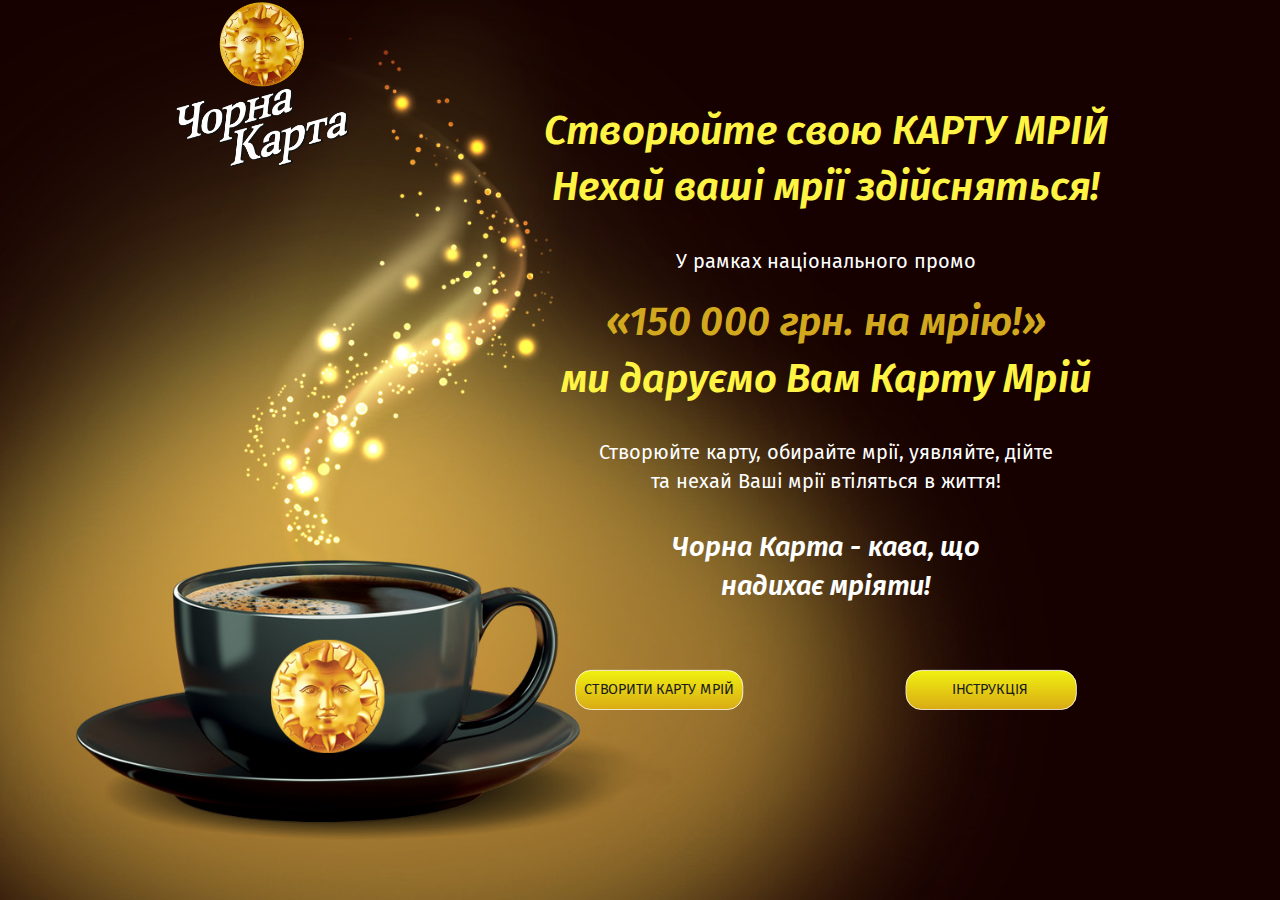
<file: index.html>
<!doctype html>
<!--[if lt IE 7]>      <html class="no-js lt-ie9 lt-ie8 lt-ie7" lang=""> <![endif]-->
<!--[if IE 7]>         <html class="no-js lt-ie9 lt-ie8" lang=""> <![endif]-->
<!--[if IE 8]>         <html class="no-js lt-ie9" lang=""> <![endif]-->
<!--[if gt IE 8]><!--> <html class="no-js" lang=""> <!--<![endif]-->
  <head>
      <meta charset="utf-8">
      <meta http-equiv="X-UA-Compatible" content="IE=edge,chrome=1">
      <title></title>
      <meta name="description" content="">
      <meta name="viewport" content="width=device-width, initial-scale=1">

      <link rel="stylesheet" href="css/bootstrap.min.css">

      <link rel="stylesheet" href="css/bootstrap-theme.min.css">
      <!--<link rel="stylesheet" href="css/main.css">-->
      <link href="https://fonts.googleapis.com/css?family=Fira+Sans:400,400i" rel="stylesheet">

      <script src="js/vendor/modernizr-2.8.3-respond-1.4.2.min.js"></script>
  </head>
  <body style="background: #160100 url('img/cup-bg.jpg') fixed no-repeat bottom left; background-size: contain; transform: scale(0.8); margin-top:-100px;">
    <div class="container-fluid">
      <div class="navbar-header">
        <a class="navbar-brand" href="#">
          <img alt="Brand" src="img/logo.png" style="width:60%; margin-left: 30px;">
        </a>
      </div>
    </div>

    <div class="container">
      <div class="row text-container">
        <div style="text-align: center">
        <span class="first-page-font1">Створюйте свою КАРТУ МРІЙ</span><br>
        <span class="first-page-font1">Нехай ваші мрії здійсняться!</span><br><br><br>
        <!--<span class="first-page-font1">Додаток Карта Мрій можна буде створити з 8.00 1-го лютого</span><br><br><br><br><br>-->
        <span class="first-page-font2">У рамках національного промо</span><br><br>
        <span class="first-page-font1" style="color:#d2a81e;">«150 000 грн. на мрію!»</span><br>
        <span class="first-page-font1">ми даруємо Вам Карту Мрій</span><br><br><br>
        <span class="first-page-font2">Створюйте карту, обирайте мрії, уявляйте, дійте</span><br>
        <span class="first-page-font2">та нехай Ваші мрії втіляться в життя!</span><br><br><br>
        <span class="first-page-font3">Чорна Карта - кава, що</span><br>
        <span class="first-page-font3">надихає мріяти!</span><br><br><br><br><br>
        <a href="card.html" id="chrome_btn" class="btn custom-btn" role="button" style="margin-right: 200px;" >СТВОРИТИ КАРТУ МРІЙ</a>
 	<a href="rules.html" class="btn custom-btn" role="button"/>&nbsp;&nbsp;&nbsp;&nbsp;&nbsp;&nbsp;&nbsp;&nbsp;&nbsp;ІНСТРУКЦІЯ&nbsp;&nbsp;&nbsp;&nbsp;&nbsp;&nbsp;&nbsp;&nbsp;&nbsp;&nbsp;</a>

      </div>
      </div>
      
      


    </div> <!-- /container -->        <script src="https://ajax.googleapis.com/ajax/libs/jquery/1.11.2/jquery.js"></script>
        <script>window.jQuery || document.write('<script src="js/vendor/jquery-1.11.2.js"><\/script>')</script>
        <script src="http://markusslima.github.io/bootstrap-filestyle/js/bootstrap-filestyle.min.js"> </script>
        <script src="js/vendor/bootstrap.min.js"></script>
        <!--<script src="js/main.js"></script>-->
	<script type="application/javascript">
	/*
	var isWebkit = 'WebkitAppearance' in document.documentElement.style;

if( !isWebkit ){
  document.getElementById("chrome_btn").style.display = "none";
}*/
		
	</script>
  </body>
</html>

<style type="text/css">

  .text-container {
	
    *width: 780px;
    margin-top: 90px;
    float: right;
  }

  .first-page-font1 {
    font-family: 'Fira Sans', sans-serif; 
    font-weight: 600;
    font-style: italic;
    color: #fff343;
    font-size: 50px;
  }

  .first-page-font2 {
      font-family: 'Fira Sans', sans-serif;
      font-weight: 400;
      color: #ffffff;
      font-size: 25px;
  }

  .first-page-font3 {
      font-family: 'Fira Sans', sans-serif; 
      font-weight: 600;
      font-style: italic;
      color: #ffffff;
      font-size: 34px;
  }

   .first-page-font4 {
    font-family: 'Fira Sans', sans-serif; 
    font-weight: 600;
    font-style: italic;
    font-size: 50px;
    background: rgb(255,243,67); /* Old browsers */
    background: -moz-linear-gradient(-45deg, rgba(255,243,67,1) 0%, rgba(239,180,43,1) 50%, rgba(255,243,67,1) 100%); /* FF3.6-15 */
    background: -webkit-linear-gradient(-45deg, rgba(255,243,67,1) 0%,rgba(239,180,43,1) 50%,rgba(255,243,67,1) 100%); /* Chrome10-25,Safari5.1-6 */
    background: linear-gradient(135deg, rgba(255,243,67,1) 0%,rgba(239,180,43,1) 50%,rgba(255,243,67,1) 100%); /* W3C, IE10+, FF16+, Chrome26+, Opera12+, Safari7+ */
    filter: progid:DXImageTransform.Microsoft.gradient( startColorstr='#fff343', endColorstr='#fff343',GradientType=1 ); /* IE6-9 fallback on horizontal gradient */

  }

  .custom-btn {
      color: #1C1C1C;
      font-family: 'Fira Sans', sans-serif;
      font-size: 18px;
      background-color: #D9AB14;
      border-radius: 20px;
      padding: 11px 11px;
      background-image: -moz-linear-gradient(top, #F0F011, #D9AB14);
      background-image: -webkit-gradient(linear, 0 0, 0 100%, from(#F0F011), to(#D9AB14));
      background-image: -webkit-linear-gradient(top, #F0F011, #D9AB14);
      background-image: -o-linear-gradient(top, #F0F011, #D9AB14);
      background-image: linear-gradient(to bottom, #F0F011, #D9AB14);
      background-repeat: repeat-x;
      border-color: #ffffff;
      filter: progid:DXImageTransform.Microsoft.gradient(startColorstr='#F0F011', endColorstr='#D9AB14', GradientType=0);
      filter: progid:DXImageTransform.Microsoft.gradient(enabled=false);
  }
  .custom-btn:hover,
  .custom-btn:focus,
  .custom-btn:active,
  .custom-btn.active,
  .custom-btn.disabled,
  .custom-btn[disabled] {
      color: #1C1C1C;
      background-color: #D9AB14;
  }

  @media only screen and (max-width : 1200px) {
    .text-container {
      width: 100%;
      margin: 200px auto;
    }

    .first-page-font1 {
      font-size: 30px;
    }

    .first-page-font2 {
      font-size: 18px;
    }

    .first-page-font3 {
      font-size: 25px;
    }

    .custom-btn {
      margin-right: 0px!important;
      display: block;
    }
  }

</style>
</file>
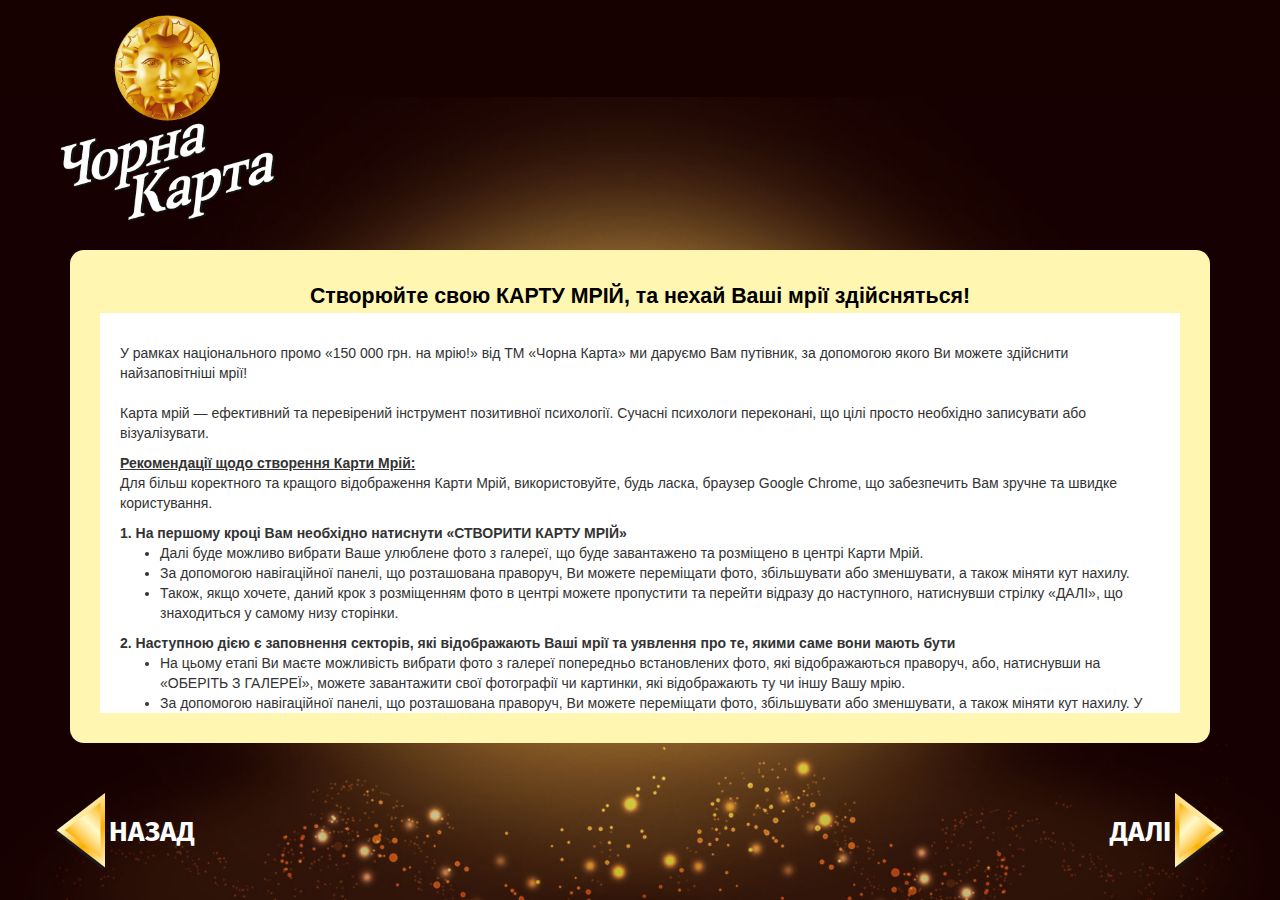
<file: rules.html>
<!doctype html>
<!--[if lt IE 7]>      <html class="no-js lt-ie9 lt-ie8 lt-ie7" lang=""> <![endif]-->
<!--[if IE 7]>         <html class="no-js lt-ie9 lt-ie8" lang=""> <![endif]-->
<!--[if IE 8]>         <html class="no-js lt-ie9" lang=""> <![endif]-->
<!--[if gt IE 8]><!--> <html class="no-js" lang=""> <!--<![endif]-->
  <head>
      <meta charset="utf-8">
      <meta http-equiv="X-UA-Compatible" content="IE=edge,chrome=1">
      <title></title>
      <meta name="description" content="">
      <meta name="viewport" content="width=device-width, initial-scale=1">

      <link rel="stylesheet" href="css/bootstrap.min.css">

      <link rel="stylesheet" href="css/bootstrap-theme.min.css">
      <link rel="stylesheet" href="css/main.css">
      <link href="https://fonts.googleapis.com/css?family=Fira+Sans:400,400i" rel="stylesheet">

      <script src="js/vendor/modernizr-2.8.3-respond-1.4.2.min.js"></script>
  </head>
  <body style="background: #160100 url('img/bg-2.jpg') fixed no-repeat bottom left; background-size: contain; ">
    <div class="container-fluid">
      <div class="navbar-header">
        <a class="navbar-brand" href="#">
          <img alt="Brand" src="img/logo.png" style="width:60%; margin-left: 30px;">
        </a>
      </div>
    </div>

    <div class="container">   
      <div class="colored-content">
        <div class="row">
            <div class="col col-lg-12 col-md-12 col-sm-12 col-xs-12">
                <h3>Створюйте свою КАРТУ МРІЙ,  та нехай Ваші мрії здійсняться!</h3>
            </div>
        </div>
        <div class="row">
            <div class="col col-lg-12 col-md-12 col-sm-12 col-xs-12">

                <div class="rules-scroll">
                    <p>
                        У рамках національного промо «150 000 грн. на мрію!» від ТМ «Чорна Карта»  ми даруємо Вам путівник, за допомогою якого Ви можете здійснити найзаповітніші мрії! <br><br>
                        Карта мрій — ефективний та перевірений інструмент позитивної психології. Сучасні психологи переконані, що цілі просто необхідно записувати або візуалізувати.
                    </p>
                    
                    <span class="underline">Рекомендації щодо створення Карти Мрій:</span>
                    <p> Для більш коректного та кращого відображення Карти Мрій, використовуйте, будь ласка, браузер  Google Chrome, що забезпечить Вам зручне та швидке користування.
                    </p>
                    <span>1. На першому кроці Вам необхідно натиснути «СТВОРИТИ КАРТУ МРІЙ»</span>
                    <ul>
                      <li>Далі буде можливо вибрати Ваше улюблене фото з галереї, що буде завантажено та розміщено в центрі Карти Мрій.</li>
                      <li>За допомогою навігаційної панелі, що розташована праворуч, Ви можете переміщати фото, збільшувати або зменшувати, а також міняти кут нахилу.</li>
                      <li>Також, якщо хочете, даний крок з розміщенням фото в центрі можете пропустити та перейти відразу до наступного, натиснувши стрілку «ДАЛІ», що знаходиться у самому низу сторінки.</li>
                    </ul>

                    <span>2. Наступною дією є заповнення секторів, які відображають Ваші мрії та уявлення про те, якими саме вони мають бути</span>
                    <ul>
                      <li>На цьому етапі Ви маєте можливість вибрати фото з галереї попередньо встановлених фото, які відображаються праворуч, або, натиснувши на «ОБЕРІТЬ З ГАЛЕРЕЇ», можете завантажити свої фотографії чи картинки, які відображають ту чи іншу Вашу мрію.</li>
                      <li>За допомогою навігаційної панелі, що розташована праворуч, Ви можете переміщати фото, збільшувати або зменшувати, а також міняти кут нахилу. У випадку, якщо Ви хочете замінити фотографію, можете натиснути на «ЗМІНИТИ ФОТО», що також знаходиться праворуч в панелі навігації.</li>
                      <li>Якщо Вам потрібно повернутися на будь-який попередній сектор, можете натиснути стрілку «НАЗАД», яка розміщена нижче, зліва від карти.</li>
                    </ul>

                    <span>3. Коли Ви дійдете до останнього кроку, Вам буде надано можливість «ЗБЕРЕГТИ КАРТУ МРІЙ» та «ЗАРЕЄСТРУВАТИ МРІЮ»</span>
                    <ul>
                      <li>При натисканні на «ЗБЕРЕГТИ КАРТУ МРІЙ» Ваша Карта Мрій буде збережена на Вашому пристрої.</li>
                      <li>Натиснувши на «ЗАРЕЄСТРУВАТИ МРІЮ», Ви отримаєте можливість зареєструвати Вашу мрію, у випадку якщо Ви цього не зробили раніше за допомогою SMS-повідомлення. У вікні необхідно вказати номер телефону, за яким реєструвались,  та акційний код, за яким, на Вашу думку, не було здійснено реєстрації мрії.</li>
                      <li>Після того як Карта Мрій буде готова і збережена у розділ фотографій, встановіть її як фон екрана блокування. Тепер всі мрії будуть у Вашій кишені!</li>
                    </ul>
                    <br>
                    <p>
                      Карту Мрій бажано періодично оновлювати, замінювати старі мрії на нові! Це дозволить Вам рухатися вперед і бачити свій прогрес. Не дозволяйте Карті Мрій стати просто фоном на Вашому комп'ютері, для цього оновлюйте її частіше, щоб вона потрапляла Вам на очі та нагадувала про Ваші мрії! Створюйте карту, обирайте мрії, уявляйте, дійте, та нехай Ваші мрії втіляться в життя!
                    </p><br>
                    <p>Чорна Карта – кава, що надихає мріяти!</p>
                </div>

            </div>
        </div>

    </div>

    <div class="row arrows">
            <a class="prev" href="/" role="button" style="float: left;">
                <img src="img/strelka-nazad.png" width="50px;" style="cursor:pointer;">
                <span style="font-family: 'Fira Sans', sans-serif; font-size: 28px; vertical-align: middle; color: white; cursor: pointer;">НАЗАД</span>
            </a>
            <a class="next" role="button" href="/card.html" style="cursor:pointer;float: right;">
                <span style="font-family: 'Fira Sans', sans-serif; font-size: 28px; vertical-align: middle; color: white; cursor: pointer;">ДАЛІ</span>
                <img src="img/strelka-dali.png" width="50px;">
            </a>
    </div>

    </div> <!-- /container -->        <script src="https://ajax.googleapis.com/ajax/libs/jquery/1.11.2/jquery.js"></script>
        <script>window.jQuery || document.write('<script src="js/vendor/jquery-1.11.2.js"><\/script>')</script>
        <script src="http://markusslima.github.io/bootstrap-filestyle/js/bootstrap-filestyle.min.js"> </script>
        <script src="js/vendor/bootstrap.min.js"></script>
	<script type="application/javascript">
	/*
	var isWebkit = 'WebkitAppearance' in document.documentElement.style;

if( !isWebkit ){
  document.getElementById("chrome_btn").style.display = "none";
}*/
		
	</script>
  </body>
</html>

<style type="text/css">

  button {
    color: #fff200;
    background: #910009;
    background: linear-gradient(to right,#910009,#e3000f);
    text-transform: uppercase;
    padding: 6px 15px;
    font-size: 14pt;
    font-weight: 700;
    border: 3px solid #fff200;
    border-radius: 18px;
    box-shadow: 1px 1px 5px #000;
  }

  span {
    font-weight: 700;
    margin-top: 25px; 
  }

  .underline {
    text-decoration: underline;
  }

  .colored-content {
    border-radius: 14px;
    background: #fff7b1;
    margin-top: 200px;
    padding: 30px;
  }

  .colored-content h3 {
    color: #000;
    font-size: 16pt;
    font-weight: 700;
    text-align: center;
    margin: 5px;
  }

  .arrows {
    margin-bottom: 15px;
    margin-top: 50px;
  }

  .rules-scroll {
    height: 400px;
    background: #fff;
    padding: 30px 20px;
    overflow: scroll;
    overflow-x: hidden;
  }

</style>
</file>
<file: css/main.css>
/* ==========================================================================
    Custom author styles
========================================================================== */

/*.svg-container { 
	display: block;
	margin: 0px auto;
	width: 60%;
	vertical-align: middle; 
	overflow: hidden;
    position: relative;
}*/
/*
.btn {
  opacity: 1;
}
.btn.active {
  opacity: 0.6;
}


@import url(http://fonts.googleapis.com/css?family=Roboto:400,300);
@import url(//maxcdn.bootstrapcdn.com/font-awesome/4.3.0/css/font-awesome.min.css);
.card .card-image{
    overflow: hidden;
    -webkit-transform-style: preserve-3d;
    -moz-transform-style: preserve-3d;
    -ms-transform-style: preserve-3d;
    -o-transform-style: preserve-3d;
    transform-style: preserve-3d;
}

.card .card-image img{
    -webkit-transition: all 0.4s ease;
    -moz-transition: all 0.4s ease;
    -ms-transition: all 0.4s ease;
    -o-transition: all 0.4s ease;
    transition: all 0.4s ease;
}

.card .card-image:hover img{
    -webkit-transform: scale(1.2);
    -moz-transform: scale(1.2);
    -ms-transform: scale(1.2);
    -o-transform: scale(1.2);
    transform: scale(1.2);
}

.card{
    font-family: 'Roboto', sans-serif;
    margin-top: 10px;
    position: relative;
    -webkit-box-shadow: 0 2px 5px 0 rgba(0, 0, 0, 0.16), 0 2px 10px 0 rgba(0, 0, 0, 0.12);
  -moz-box-shadow: 0 2px 5px 0 rgba(0, 0, 0, 0.16), 0 2px 10px 0 rgba(0, 0, 0, 0.12);
  box-shadow: 4 2px 5px 0 rgba(0, 0, 0, 0.16), 0 2px 10px 0 rgba(0, 0, 0, 0.12);
}

.card .card-content {
    padding: 10px;
}

.card .card-content .card-title, .card-reveal .card-title{
    font-size: 24px;
    font-weight: 200;
}

.card .card-action{
    padding: 20px;
    border-top: 1px solid rgba(160, 160, 160, 0.2);
}
.card .card-action a{
    font-size: 15px;
    color: #ffab40;
    text-transform:uppercase;
    margin-right: 20px;
    -webkit-transition: color 0.3s ease;
    -moz-transition: color 0.3s ease;
    -o-transition: color 0.3s ease;
    -ms-transition: color 0.3s ease;
    transition: color 0.3s ease;
}
.card .card-action a:hover{
    color:#ffd8a6;
    text-decoration:none;
}

.card .card-reveal{
    padding: 20px;
    position: absolute;
    background-color: #FFF;
    width: 100%;
    overflow-y: auto;
    /*top: 0;*//*
    left:0;
    bottom:0;
    height: 100%;
    z-index: 1;
    display: none;
}

.card .card-reveal p{
    color: rgba(0, 0, 0, 0.71);
    margin:20px ;
}

.btn-custom{
    background-color: transparent;
    font-size:18px;
}
*/

body {
    background: #160002 url('../img/bg-2.jpg') fixed no-repeat bottom left;
    background-size: 87% auto;
}

polygon, circle {
    cursor: pointer;
    /*stroke-dasharray: 650;
    stroke-dashoffset: 650;
    animation: offset 3s infinite linear;
    stroke-width: 3;*/
}

@keyframes offset {
     100% {
         stroke-dashoffset: 0;
     }
 }

.svg-container {
    width: 100%;
    margin: 40px auto 20px;
    display: inline-block;
    vertical-align: middle; 
    overflow: hidden;
    position: relative;
    max-width: 600px;
  }

  .alert-block {
    *border: 1px solid white;
    width: 200px;
    height: 600px; 
    display: inline-block; 
    text-align: center;
    vertical-align: middle;
    position: relative;
    margin: 0px 10px;
  }

.block-text {
    /* Permalink - use to edit and share this gradient: http://colorzilla.com/gradient-editor/#301408+0,865d29+50,4e2f13+80,4e2f13+100,301408+100 */
    background: #301408; /* Old browsers */
    background: -moz-linear-gradient(-45deg, #301408 0%, #865d29 50%, #4e2f13 80%, #4e2f13 100%, #301408 100%); /* FF3.6-15 */
    background: -webkit-linear-gradient(-45deg, #301408 0%, #865d29 50%, #4e2f13 80%, #4e2f13 100%, #301408 100%); /* Chrome10-25,Safari5.1-6 */
    background: linear-gradient(135deg, #301408 0%, #865d29 50%, #4e2f13 80%, #4e2f13 100%, #301408 100%); /* W3C, IE10+, FF16+, Chrome26+, Opera12+, Safari7+ */
    filter: progid:DXImageTransform.Microsoft.gradient(startColorstr='#301408', endColorstr='#301408', GradientType=1); /* IE6-9 fallback on horizontal gradient */

    width: 212px;
    height: 300px;
    border-radius: 20px;
    border: solid 1px #fff225;
    margin: 0px 10px;

    position: relative;
    top: 20px;
    display: inline-block;
}

.block-text span {
    font-family: 'Fira Sans', sans-serif;
    font-weight: 400;
    color: #ffffff;
    font-size: 20px;
    margin-top: 50%;
    top: 50px;
    position: relative;

}

.input-group {
    display: block;
    *margin-top: 400px !important;
    *margin-left: 10px;
}

.btn {
    width: 230px !important;
    padding: 11px 11px !important;
    background-image: -moz-linear-gradient(top, #F0F011, #D9AB14);
    background-image: -webkit-gradient(linear, 0 0, 0 100%, from(#F0F011), to(#D9AB14));
    background-image: -webkit-linear-gradient(top, #F0F011, #D9AB14);
    background-image: -o-linear-gradient(top, #F0F011, #D9AB14);
    background-image: linear-gradient(to bottom, #F0F011, #D9AB14);
    background-repeat: repeat-x;
    border-color: #ffffff;
    filter: progid:DXImageTransform.Microsoft.gradient(startColorstr='#F0F011', endColorstr='#D9AB14', GradientType=0);
    filter: progid:DXImageTransform.Microsoft.gradient(enabled=false);
    color: #1C1C1C;
    font-family: 'Fira Sans', sans-serif;
    font-size: 18px;
    background-color: #D9AB14;
    border-radius: 20px;
    padding: 11px 11px;
    font-size: 14px;
}

.btn:hover,
.btn:focus,
.btn:active,
.btn.active,
.btn.disabled,
.btn[disabled] {
    color: #1C1C1C;
    background-color: #D9AB14;
}

/*.arrows {
    margin-top: -100px;
}*/

.arrow-block {
    margin: 15px;
    display: none;
}

.arrow-block a {
    margin: 0 7px;
    color: #F0F011;
    text-decoration: none;
}

.arrow-block a span {

}


.capture-text	{
    font-family: 'Fira Sans', sans-serif;
    font-weight: 600;
    color: #ffffff;
    font-size: 25px;
    text-align: center;
  } 

.next:hover,
.next:focus,
.next:active	{
	text-decoration: none;
    }

.prev:hover,
.prev:focus,
.prev:active	{
	text-decoration: none;
   }

@media only screen and (max-width: 1200px) {

    body {
        background-size: 100% auto;
    }

    .arrow-block {
        margin-top: 0!important;
    }

    .svg-container {
        *display: block;
        margin: 200px 0px 0px 0px;
        width: 100%;
    }

    .block-text {
        font-size: 24px;
        width: 100%;
	display: none;
    }

    .alert-block {
        *display: none;
        width: 100%;
        height: 240px;
        padding-top: 10px!important;
    }

    .first-page-font3 {
        font-size: 25px;
    }

    .custom-btn {
        margin-right: 0px !important;
        display: inline-block!important;
        width: 100%;
    }

    .prev span {
	display: none;
    }

    .next span {
        display: none;
    }

    .arrows {
        margin-top: 10px!important;
    }

    .next img {
    	width: 30px;		
    }

    .prev img {
	width: 30px;
    }

    .btn {
	width: 170px!important;
    }

    .container-fluid {
 	display: block!important;
    }

    svg {
   	height: 100%;
	width: 100%;
    }
}

.galereya {
    display: none;
}

.galereya ul {
    width: 190px;
    height: 1200px;
	padding: 0;
	margin: 0;
}

.mCustomScrollbar {
    *width: 180px;
    height: 450px;
	overflow: hidden;
}

@media only screen and (max-width: 1200px) {
    .galereya ul {
        width: 1240px;
        height: 150px;
    }
	.mCustomScrollbar {
		max-width: 600px;
        height: 180px;
        overflow: hidden;
        margin: 0px auto;
	}

    .galereya ul li {
        float: left;
    }

}

.galereya ul li {
    display: block;
    *float: left;
}
.galereya ul li img {
    height: 150px;
    cursor: pointer;
}

.btn .badge {
    display: none!important;
}


.loader {
    border: 16px solid #f3f3f3; /* Light grey */
    border-top: 16px solid #3498db; /* Blue */
    border-radius: 50%;
    width: 120px;
    height: 120px;
    animation: spin 2s linear infinite;
}

@keyframes spin {
    0% { transform: rotate(0deg); }
    100% { transform: rotate(360deg); }
}

.modal-content{
    background-image: -webkit-gradient(linear, 0 0, 0 100%, from(#F0F011), to(#D9AB14));
    background-image: -webkit-linear-gradient(top, #F0F011, #D9AB14);
    background-image: -o-linear-gradient(top, #F0F011, #D9AB14);
    background-image: linear-gradient(to bottom, #F0F011, #D9AB14);
    background-repeat: repeat-x;
    border-color: #ffffff;
}
</file>
